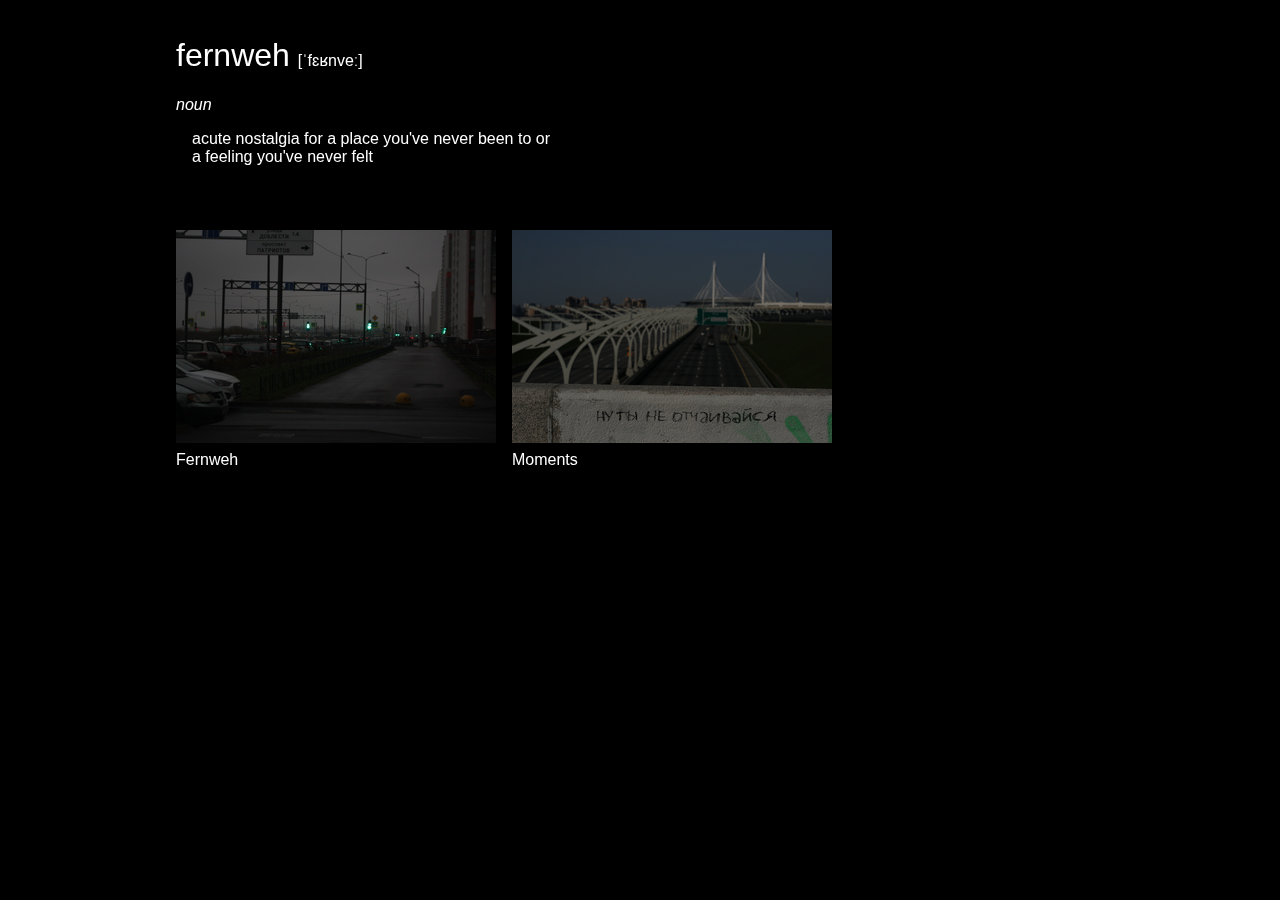
<file: index.html>
<!DOCTYPE html>
<html lang="en">
	<head>
		<meta charset="utf-8" />
		<meta name="viewport" content="width=device-width, initial-scale=1, user-scalable=no" />
		<meta http-equiv="X-UA-Compatible" content="IE=edge" />

		<title>Milo's photos</title>

		<link rel="stylesheet" href="normilio.css" />
		<link rel="stylesheet" href="style.css" />
	</head>

	<body>
		<div class="lane">
			<h1>fernweh</h1>
			<span class="pale">[ˈfɛʁnveː]</span>
		</div>
		<i>noun</i>
		<p class="indent def">
			acute nostalgia for a place you've never been to or a feeling you've never felt
		</p>
		<section class="previews">
			<a class="preview" href="fernweh.html">
				<img src="thumbs/fw8.jpg" width="320" height="240" alt="" />
				<h2>Fernweh</h2>
			</a>
			<a class="preview" href="moments.html">
				<img src="thumbs/mm14.jpg" width="320" height="240" alt="" />
				<h2>Moments</h2>
			</a>
		</section>
	</body>
</html>
</file>
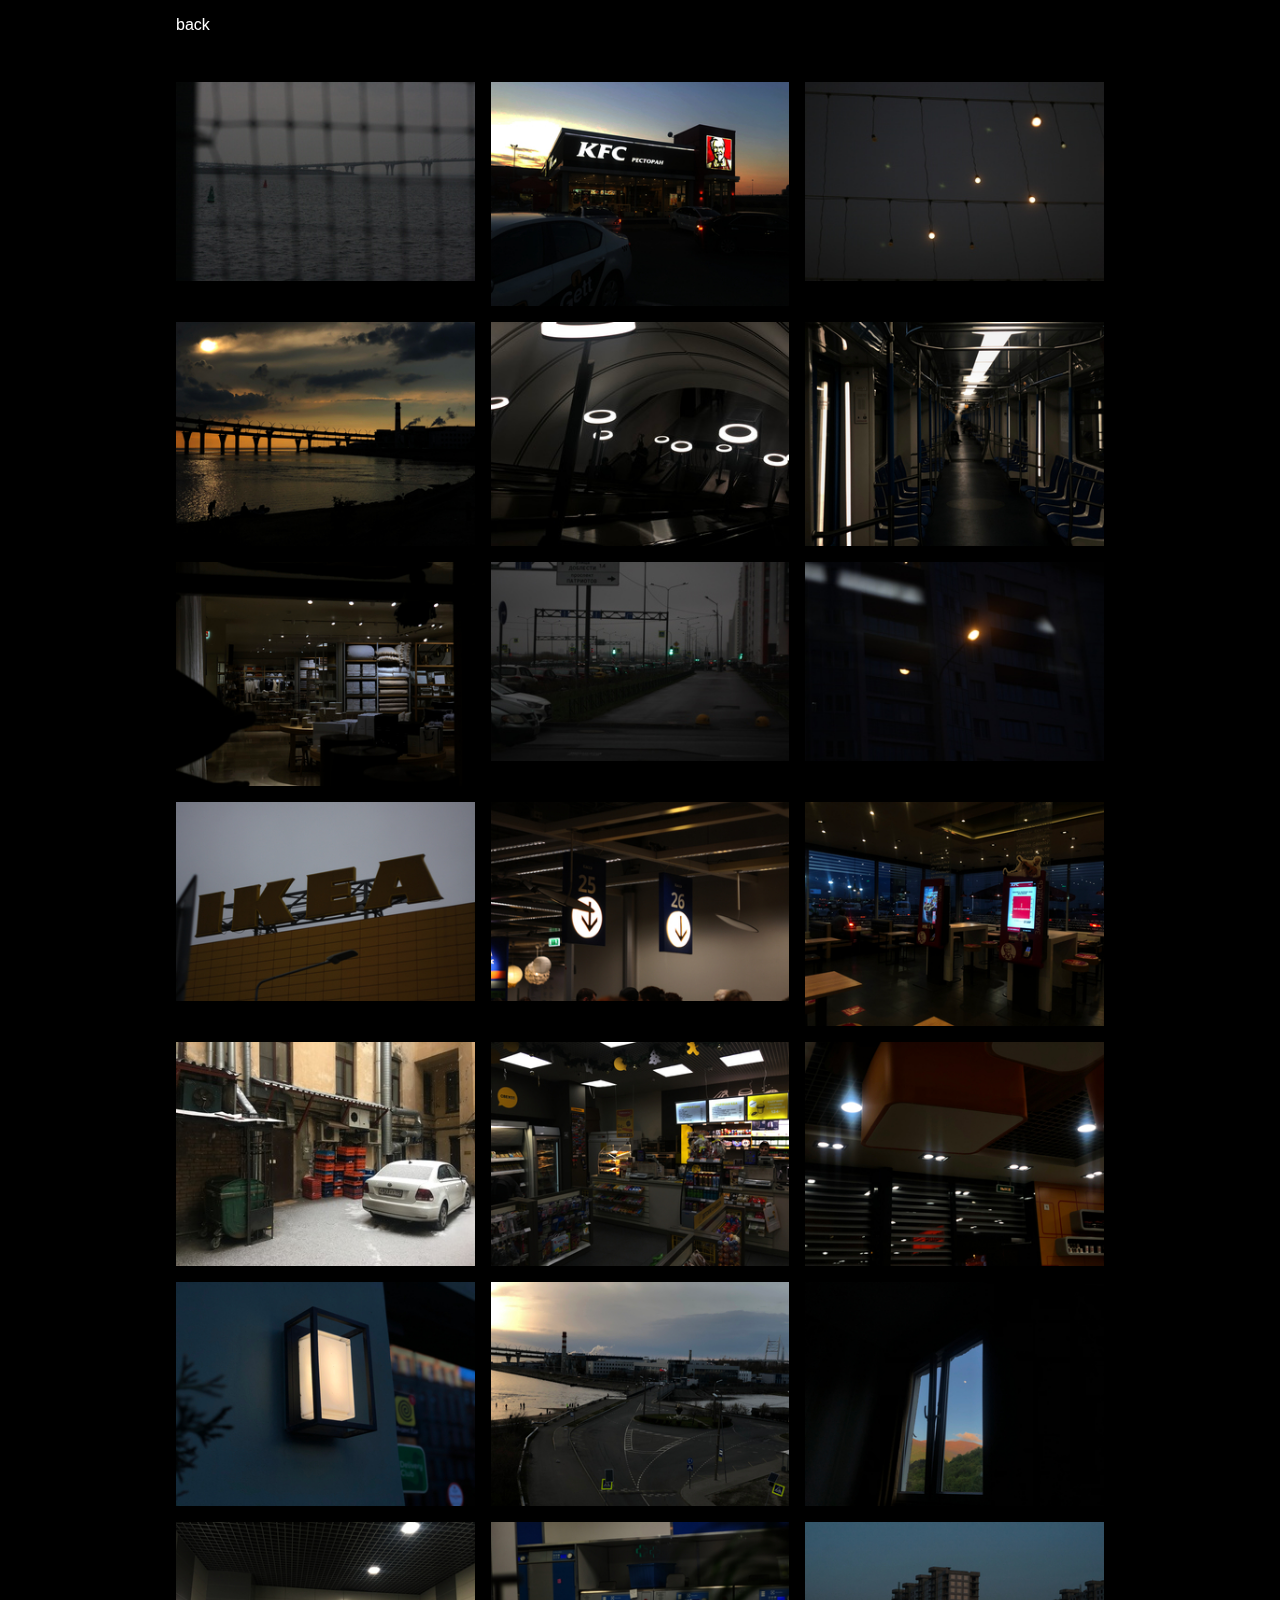
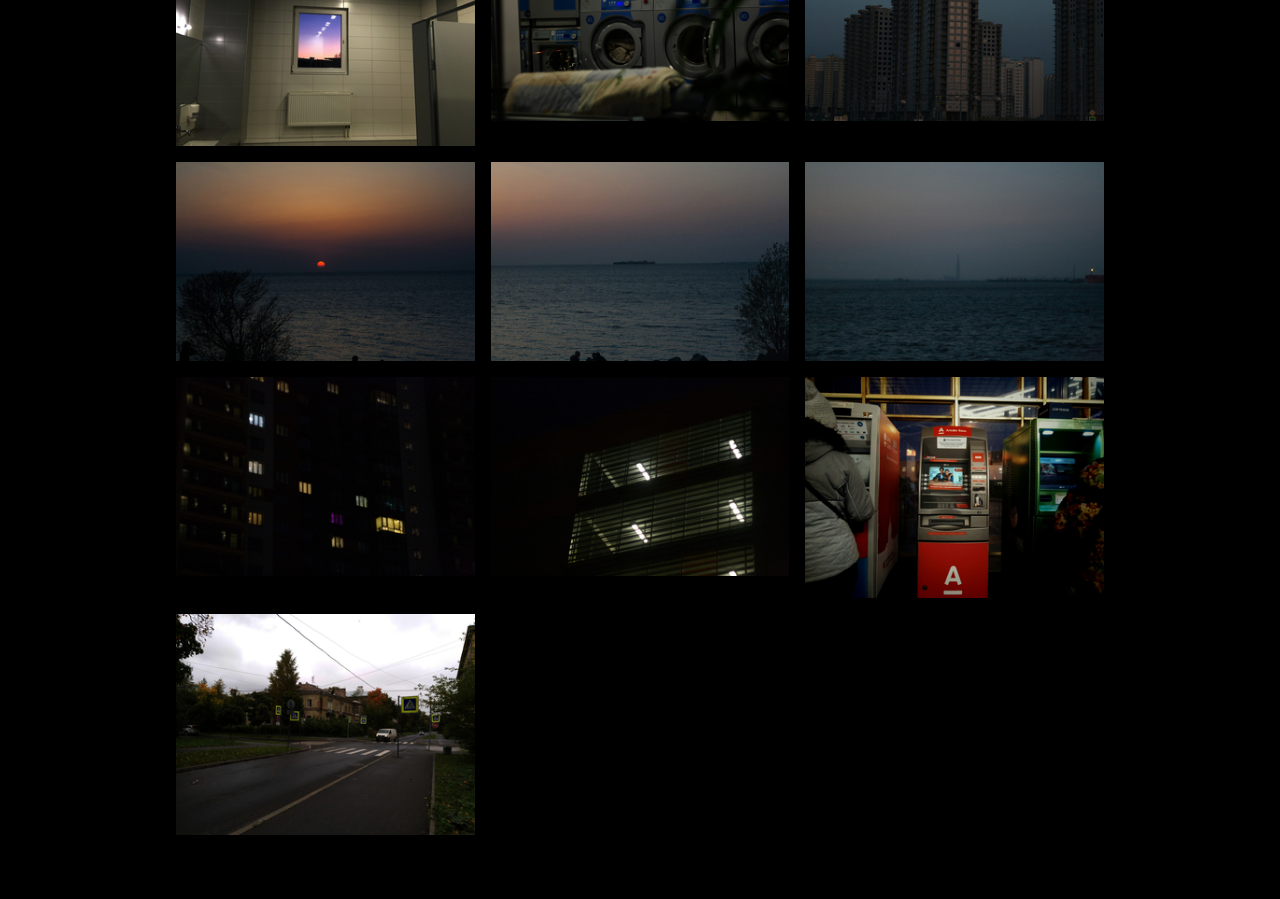
<file: fernweh.html>
<!DOCTYPE html>
<html lang="en">
	<head>
		<meta charset="utf-8" />
		<meta name="viewport" content="width=device-width, initial-scale=1, user-scalable=no" />
		<meta http-equiv="X-UA-Compatible" content="IE=edge" />

		<title>Fernweh :: Milo's photos</title>

		<link rel="stylesheet" href="normilio.css" />
		<link rel="stylesheet" href="photoswipe/photoswipe.css" />
		<link rel="stylesheet" href="style.css" />
	</head>

	<body>
		<a class="back" href="index.html">back</a>
		<section class="gallery">
			<a href="fernweh/fw1.jpg" data-pswp-width="3888" data-pswp-height="2592">
				<img src="thumbs/fw1.jpg" width="320" height="240" alt="" />
			</a>
			<a href="fernweh/fw2.jpg" data-pswp-width="4032" data-pswp-height="3024">
				<img src="thumbs/fw2.jpg" width="320" height="240" />
			</a>
			<a href="fernweh/fw3.jpg" data-pswp-width="3504" data-pswp-height="2336">
				<img src="thumbs/fw3.jpg" width="320" height="240" alt="" />
			</a>
			<a href="fernweh/fw4.jpg" data-pswp-width="4032" data-pswp-height="3024">
				<img src="thumbs/fw4.jpg" width="320" height="240" alt="" />
			</a>
			<a href="fernweh/fw5.jpg" data-pswp-width="4032" data-pswp-height="3024">
				<img src="thumbs/fw5.jpg" width="320" height="240" alt="" />
			</a>
			<a href="fernweh/fw6.jpg" data-pswp-width="4032" data-pswp-height="3024">
				<img src="thumbs/fw6.jpg" width="320" height="240" alt="" />
			</a>
			<a href="fernweh/fw7.jpg" data-pswp-width="4032" data-pswp-height="3024">
				<img src="thumbs/fw7.jpg" width="320" height="240" alt="" />
			</a>
			<a href="fernweh/fw8.jpg" data-pswp-width="3888" data-pswp-height="2592">
				<img src="thumbs/fw8.jpg" width="320" height="240" alt="" />
			</a>
			<a href="fernweh/fw9.jpg" data-pswp-width="3888" data-pswp-height="2592">
				<img src="thumbs/fw9.jpg" width="320" height="240" alt="" />
			</a>
			<a href="fernweh/fw10.jpg" data-pswp-width="3888" data-pswp-height="2592">
				<img src="thumbs/fw10.jpg" width="320" height="240" alt="" />
			</a>
			<a href="fernweh/fw11.jpg" data-pswp-width="3888" data-pswp-height="2592">
				<img src="thumbs/fw11.jpg" width="320" height="240" alt="" />
			</a>
			<a href="fernweh/fw12.jpg" data-pswp-width="4032" data-pswp-height="3024">
				<img src="thumbs/fw12.jpg" width="320" height="240" alt="" />
			</a>
			<a href="fernweh/fw13.jpg" data-pswp-width="4032" data-pswp-height="3024">
				<img src="thumbs/fw13.jpg" width="320" height="240" alt="" />
			</a>
			<a href="fernweh/fw14.jpg" data-pswp-width="4032" data-pswp-height="3024">
				<img src="thumbs/fw14.jpg" width="320" height="240" alt="" />
			</a>
			<a href="fernweh/fw15.jpg" data-pswp-width="4032" data-pswp-height="3024">
				<img src="thumbs/fw15.jpg" width="320" height="240" alt="" />
			</a>
			<a href="fernweh/fw16.jpg" data-pswp-width="4032" data-pswp-height="3024">
				<img src="thumbs/fw16.jpg" width="320" height="240" alt="" />
			</a>
			<a href="fernweh/fw17.jpg" data-pswp-width="4032" data-pswp-height="3024">
				<img src="thumbs/fw17.jpg" width="320" height="240" alt="" />
			</a>
			<a href="fernweh/fw18.jpg" data-pswp-width="4032" data-pswp-height="3024">
				<img src="thumbs/fw18.jpg" width="320" height="240" alt="" />
			</a>
			<a href="fernweh/fw19.jpg" data-pswp-width="4032" data-pswp-height="3024">
				<img src="thumbs/fw19.jpg" width="320" height="240" alt="" />
			</a>
			<a href="fernweh/fw20.jpg" data-pswp-width="3888" data-pswp-height="2592">
				<img src="thumbs/fw20.jpg" width="320" height="240" alt="" />
			</a>
			<a href="fernweh/fw21.jpg" data-pswp-width="3888" data-pswp-height="2592">
				<img src="thumbs/fw21.jpg" width="320" height="240" alt="" />
			</a>
			<a href="fernweh/fw22.jpg" data-pswp-width="1936" data-pswp-height="1288">
				<img src="thumbs/fw22.jpg" width="320" height="240" alt="" />
			</a>
			<a href="fernweh/fw23.jpg" data-pswp-width="1936" data-pswp-height="1288">
				<img src="thumbs/fw23.jpg" width="320" height="240" alt="" />
			</a>
			<a href="fernweh/fw24.jpg" data-pswp-width="1936" data-pswp-height="1288">
				<img src="thumbs/fw24.jpg" width="320" height="240" alt="" />
			</a>
			<a href="fernweh/fw25.jpg" data-pswp-width="3906" data-pswp-height="2602">
				<img src="thumbs/fw25.jpg" width="320" height="240" alt="" />
			</a>
			<a href="fernweh/fw26.jpg" data-pswp-width="3906" data-pswp-height="2602">
				<img src="thumbs/fw26.jpg" width="320" height="240" alt="" />
			</a>
			<a href="fernweh/fw27.jpg" data-pswp-width="4208" data-pswp-height="3120">
				<img src="thumbs/fw27.jpg" width="320" height="240" alt="" />
			</a>
			<a href="fernweh/fw28.jpg" data-pswp-width="4208" data-pswp-height="3120">
				<img src="thumbs/fw28.jpg" width="320" height="240" alt="" />
			</a>
		</section>
		<script src="gallery.mjs" type="module"></script>
	</body>
</html>
</file>
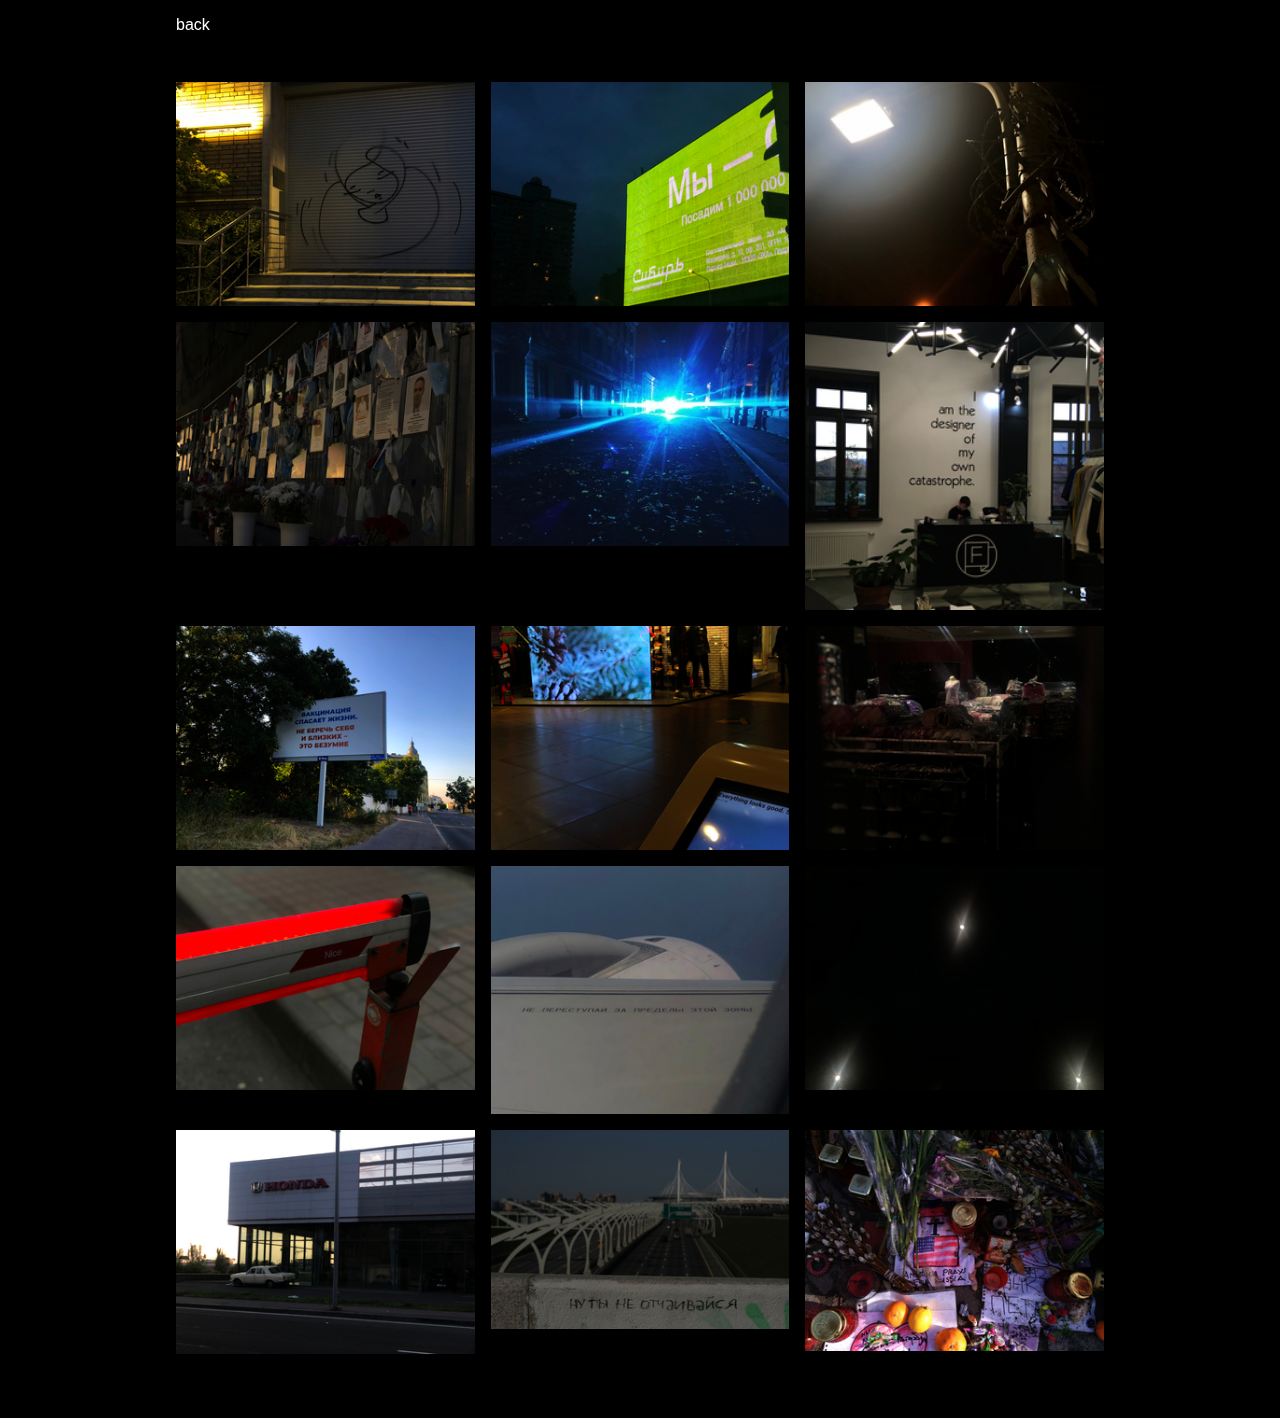
<file: moments.html>
<!DOCTYPE html>
<html lang="en">
	<head>
		<meta charset="utf-8" />
		<meta name="viewport" content="width=device-width, initial-scale=1, user-scalable=no" />
		<meta http-equiv="X-UA-Compatible" content="IE=edge" />

		<title>Moments :: Milo's photos</title>

		<link rel="stylesheet" href="normilio.css" />
		<link rel="stylesheet" href="photoswipe/photoswipe.css" />
		<link rel="stylesheet" href="style.css" />
	</head>

	<body>
		<a class="back" href="index.html">back</a>
		<section class="gallery">
			<a href="moments/mm1.jpg" data-pswp-width="4032" data-pswp-height="3024">
				<img src="thumbs/mm1.jpg" width="320" height="240" alt="" />
			</a>
			<a href="moments/mm2.jpg" data-pswp-width="4032" data-pswp-height="3024">
				<img
					src="thumbs/mm2.jpg"
					width="320"
					height="240"
					alt="We will imprison 1,000,000. Siberia."
				/>
			</a>
			<a href="moments/mm3.jpg" data-pswp-width="4032" data-pswp-height="3024">
				<img src="thumbs/mm3.jpg" width="320" height="240" alt="" />
			</a>
			<a href="moments/mm4.jpg" data-pswp-width="4032" data-pswp-height="3024">
				<img src="thumbs/mm4.jpg" width="320" height="240" alt="" />
			</a>
			<a href="moments/mm5.jpg" data-pswp-width="4032" data-pswp-height="3024">
				<img src="thumbs/mm5.jpg" width="320" height="240" alt="" />
			</a>
			<a href="moments/mm6.jpg" data-pswp-width="3024" data-pswp-height="2916">
				<img src="thumbs/mm6.jpg" width="320" height="240" alt="" />
			</a>
			<a href="moments/mm7.jpg" data-pswp-width="4032" data-pswp-height="3024">
				<img
					src="thumbs/mm7.jpg"
					width="320"
					height="240"
					alt="Vaccination saves lives. Not caring for yourself and your relatives is madness."
				/>
			</a>
			<a href="moments/mm8.jpg" data-pswp-width="4032" data-pswp-height="3024">
				<img src="thumbs/mm8.jpg" width="320" height="240" alt="" />
			</a>
			<a href="moments/mm9.jpg" data-pswp-width="4032" data-pswp-height="3024">
				<img src="thumbs/mm9.jpg" width="320" height="240" alt="" />
			</a>
			<a href="moments/mm10.jpg" data-pswp-width="4032" data-pswp-height="3024">
				<img src="thumbs/mm10.jpg" width="320" height="240" alt="" />
			</a>
			<a href="moments/mm11.jpg" data-pswp-width="1125" data-pswp-height="933">
				<img
					src="thumbs/mm11.jpg"
					width="320"
					height="240"
					alt="Don't try to break out of this prison"
				/>
			</a>
			<a href="moments/mm12.jpg" data-pswp-width="4032" data-pswp-height="3024">
				<img src="thumbs/mm12.jpg" width="320" height="240" alt="" />
			</a>
			<a href="moments/mm13.jpg" data-pswp-width="4032" data-pswp-height="3024">
				<img src="thumbs/mm13.jpg" width="320" height="240" alt="" />
			</a>
			<a href="moments/mm14.jpg" data-pswp-width="3888" data-pswp-height="2592">
				<img src="thumbs/mm14.jpg" width="320" height="240" alt="Despite that, don't lose hope" />
			</a>
			<a href="moments/mm15.jpg" data-pswp-width="4208" data-pswp-height="3120">
				<img src="thumbs/mm15.jpg" width="320" height="240" alt="" />
			</a>
		</section>
		<script src="gallery.mjs" type="module"></script>
	</body>
</html>
</file>
<file: normilio.css>
*,
*::before,
*::after {
	box-sizing: border-box;
	backface-visibility: hidden;
	text-decoration: inherit;
	vertical-align: inherit;
}

:root {
	font-variant-ligatures: common-ligatures;
	text-rendering: optimizeLegibility;
	font-family: -apple-system, BlinkMacSystemFont, 'Segoe UI', Roboto, Oxygen, Ubuntu, Cantarell,
		'Fira Sans', 'Droid Sans', 'Helvetica Neue', sans-serif, 'Apple Color Emoji', 'Segoe UI Emoji',
		'Segoe UI Symbol';
}

code,
pre {
	tab-size: 4;
	font-family: monospace;
}

body {
	margin: 0;
}

img {
	display: block;
	height: auto;
}

img,
canvas,
iframe,
video,
svg,
select,
textarea {
	max-width: 100%;
}

[hidden] {
	display: none !important;
}

input {
	font-family: inherit;
}

textarea {
	resize: vertical;
}

[aria-busy='true'] {
	cursor: progress;
}

[disabled],
[aria-disabled='true'] {
	cursor: default;
}

[aria-controls] {
	cursor: pointer;
}
</file>
<file: style.css>
body {
	background-color: #000;
	color: #fff;

	max-width: 60em;
	padding: 1em;
	margin: 0 auto;
}

h1 {
	font-size: 2em;
	font-weight: normal;
}

.lane {
	display: flex;
	align-items: baseline;
	gap: 0.5em;
}

.indent {
	padding-left: 1em;
}

.def {
	max-width: 24em;
}

.previews {
	display: flex;
	flex-wrap: wrap;
	gap: 1em;
	margin-top: 4em;
}

.preview {
	color: inherit;
}

.preview h2 {
	font-weight: 300;
	margin-top: 0.5em;
	font-size: 1em;
}

.back {
	color: white;
}

.gallery {
	display: grid;
	grid-template-columns: repeat(auto-fit, minmax(18em, 1fr));
	gap: 1em;
	padding: 3em 0;
}

.gallery img {
	width: 100%;
}

.pswp__custom-caption {
	font-size: 0.6em;
	color: #fff;
	max-width: 10em;
	position: absolute;
	right: 0%;
	bottom: 0.5em;
	text-align: right;
}
</file>
<file: photoswipe/photoswipe.css>
/*! PhotoSwipe main CSS by Dmytro Semenov | photoswipe.com */

.pswp {
  --pswp-bg: #000;
  --pswp-placeholder-bg: #222;
  

  --pswp-root-z-index: 100000;
  
  --pswp-preloader-color: rgba(79, 79, 79, 0.4);
  --pswp-preloader-color-secondary: rgba(255, 255, 255, 0.9);
  
  /* defined via js:
  --pswp-transition-duration: 333ms; */
  
  --pswp-icon-color: #fff;
  --pswp-icon-color-secondary: #4f4f4f;
  --pswp-icon-stroke-color: #4f4f4f;
  --pswp-icon-stroke-width: 2px;

  --pswp-error-text-color: var(--pswp-icon-color);
}


/*
	Styles for basic PhotoSwipe (pswp) functionality (sliding area, open/close transitions)
*/

.pswp {
	position: fixed;
	top: 0;
	left: 0;
	width: 100%;
	height: 100%;
	z-index: var(--pswp-root-z-index);
	display: none;
	touch-action: none;
	outline: 0;
	opacity: 0.003;
	contain: layout style size;
	-webkit-tap-highlight-color: rgba(0, 0, 0, 0);
}

/* Prevents focus outline on the root element,
  (it may be focused initially) */
.pswp:focus {
  outline: 0;
}

.pswp * {
  box-sizing: border-box;
}

.pswp img {
  max-width: none;
}

.pswp--open {
	display: block;
}

.pswp,
.pswp__bg {
	transform: translateZ(0);
	will-change: opacity;
}

.pswp__bg {
  opacity: 0.005;
	background: var(--pswp-bg);
}

.pswp,
.pswp__scroll-wrap {
	overflow: hidden;
}

.pswp__scroll-wrap,
.pswp__bg,
.pswp__container,
.pswp__item,
.pswp__content,
.pswp__img,
.pswp__zoom-wrap {
	position: absolute;
	top: 0;
	left: 0;
	width: 100%;
	height: 100%;
}

.pswp__img,
.pswp__zoom-wrap {
	width: auto;
	height: auto;
}

.pswp--click-to-zoom.pswp--zoom-allowed .pswp__img {
	cursor: -webkit-zoom-in;
	cursor: -moz-zoom-in;
	cursor: zoom-in;
}

.pswp--click-to-zoom.pswp--zoomed-in .pswp__img {
	cursor: move;
	cursor: -webkit-grab;
	cursor: -moz-grab;
	cursor: grab;
}

.pswp--click-to-zoom.pswp--zoomed-in .pswp__img:active {
  cursor: -webkit-grabbing;
  cursor: -moz-grabbing;
  cursor: grabbing;
}

/* :active to override grabbing cursor */
.pswp--no-mouse-drag.pswp--zoomed-in .pswp__img,
.pswp--no-mouse-drag.pswp--zoomed-in .pswp__img:active,
.pswp__img {
	cursor: -webkit-zoom-out;
	cursor: -moz-zoom-out;
	cursor: zoom-out;
}


/* Prevent selection and tap highlights */
.pswp__container,
.pswp__img,
.pswp__button,
.pswp__counter {
	-webkit-user-select: none;
	-moz-user-select: none;
	-ms-user-select: none;
	user-select: none;
}

.pswp__item {
	/* z-index for fade transition */
	z-index: 1;
	overflow: hidden;
}

.pswp__hidden {
	display: none !important;
}

/* Allow to click through pswp__content element, but not its children */
.pswp__content {
  pointer-events: none;
}
.pswp__content > * {
  pointer-events: auto;
}


/*

  PhotoSwipe UI

*/

/*
	Error message appears when image is not loaded
	(JS option errorMsg controls markup)
*/
.pswp__error-msg-container {
  display: grid;
}
.pswp__error-msg {
	margin: auto;
	font-size: 1em;
	line-height: 1;
	color: var(--pswp-error-text-color);
}

/*
class pswp__hide-on-close is applied to elements that
should hide (for example fade out) when PhotoSwipe is closed
and show (for example fade in) when PhotoSwipe is opened
 */
.pswp .pswp__hide-on-close {
	opacity: 0.005;
	will-change: opacity;
	transition: opacity var(--pswp-transition-duration) cubic-bezier(0.4, 0, 0.22, 1);
	z-index: 10; /* always overlap slide content */
	pointer-events: none; /* hidden elements should not be clickable */
}

/* class pswp--ui-visible is added when opening or closing transition starts */
.pswp--ui-visible .pswp__hide-on-close {
	opacity: 1;
	pointer-events: auto;
}

/* <button> styles, including css reset */
.pswp__button {
	position: relative;
	display: block;
	width: 50px;
	height: 60px;
	padding: 0;
	margin: 0;
	overflow: hidden;
	cursor: pointer;
	background: none;
	border: 0;
	box-shadow: none;
	opacity: 0.85;
	-webkit-appearance: none;
	-webkit-touch-callout: none;
}

.pswp__button:hover,
.pswp__button:active,
.pswp__button:focus {
  transition: none;
  padding: 0;
  background: none;
  border: 0;
  box-shadow: none;
  opacity: 1;
}

.pswp__button:disabled {
  opacity: 0.3;
  cursor: auto;
}

.pswp__icn {
  fill: var(--pswp-icon-color);
  color: var(--pswp-icon-color-secondary);
}

.pswp__icn {
  position: absolute;
  top: 14px;
  left: 9px;
  width: 32px;
  height: 32px;
  overflow: hidden;
  pointer-events: none;
}

.pswp__icn-shadow {
  stroke: var(--pswp-icon-stroke-color);
  stroke-width: var(--pswp-icon-stroke-width);
  fill: none;
}

.pswp__icn:focus {
	outline: 0;
}

/*
	div element that matches size of large image,
	large image loads on top of it,
	used when msrc is not provided
*/
div.pswp__img--placeholder,
.pswp__img--with-bg {
	background: var(--pswp-placeholder-bg);
}

.pswp__top-bar {
	position: absolute;
	left: 0;
	top: 0;
	width: 100%;
	height: 60px;
	display: flex;
  flex-direction: row;
  justify-content: flex-end;
	z-index: 10;

	/* allow events to pass through top bar itself */
	pointer-events: none !important;
}
.pswp__top-bar > * {
  pointer-events: auto;
  /* this makes transition significantly more smooth,
     even though inner elements are not animated */
  will-change: opacity;
}


/*

  Close button

*/
.pswp__button--close {
  margin-right: 6px;
}


/*

  Arrow buttons

*/
.pswp__button--arrow {
  position: absolute;
  top: 0;
  width: 75px;
  height: 100px;
  top: 50%;
  margin-top: -50px;
}

.pswp__button--arrow:disabled {
  display: none;
  cursor: default;
}

.pswp__button--arrow .pswp__icn {
  top: 50%;
  margin-top: -30px;
  width: 60px;
  height: 60px;
  background: none;
  border-radius: 0;
}

.pswp--one-slide .pswp__button--arrow {
  display: none;
}

/* hide arrows on touch screens */
.pswp--touch .pswp__button--arrow {
  visibility: hidden;
}

/* show arrows only after mouse was used */
.pswp--has_mouse .pswp__button--arrow {
  visibility: visible;
}

.pswp__button--arrow--prev {
  right: auto;
  left: 0px;
}

.pswp__button--arrow--next {
  right: 0px;
}
.pswp__button--arrow--next .pswp__icn {
  left: auto;
  right: 14px;
  /* flip horizontally */
  transform: scale(-1, 1);
}

/*

  Zoom button

*/
.pswp__button--zoom {
  display: none;
}

.pswp--zoom-allowed .pswp__button--zoom {
  display: block;
}

/* "+" => "-" */
.pswp--zoomed-in .pswp__zoom-icn-bar-v {
  display: none;
}


/*

  Loading indicator

*/
.pswp__preloader {
  position: relative;
  overflow: hidden;
  width: 50px;
  height: 60px;
  margin-right: auto;
}

.pswp__preloader .pswp__icn {
  opacity: 0;
  transition: opacity 0.2s linear;
  animation: pswp-clockwise 600ms linear infinite;
}

.pswp__preloader--active .pswp__icn {
  opacity: 0.85;
}

@keyframes pswp-clockwise {
  0% { transform: rotate(0deg); }
  100% { transform: rotate(360deg); }
}


/*

  "1 of 10" counter

*/
.pswp__counter {
  height: 30px;
  margin: 15px 0 0 20px;
  font-size: 14px;
  line-height: 30px;
  color: var(--pswp-icon-color);
  text-shadow: 1px 1px 3px var(--pswp-icon-color-secondary);
  opacity: 0.85;
}

.pswp--one-slide .pswp__counter {
  display: none;
}
</file>
